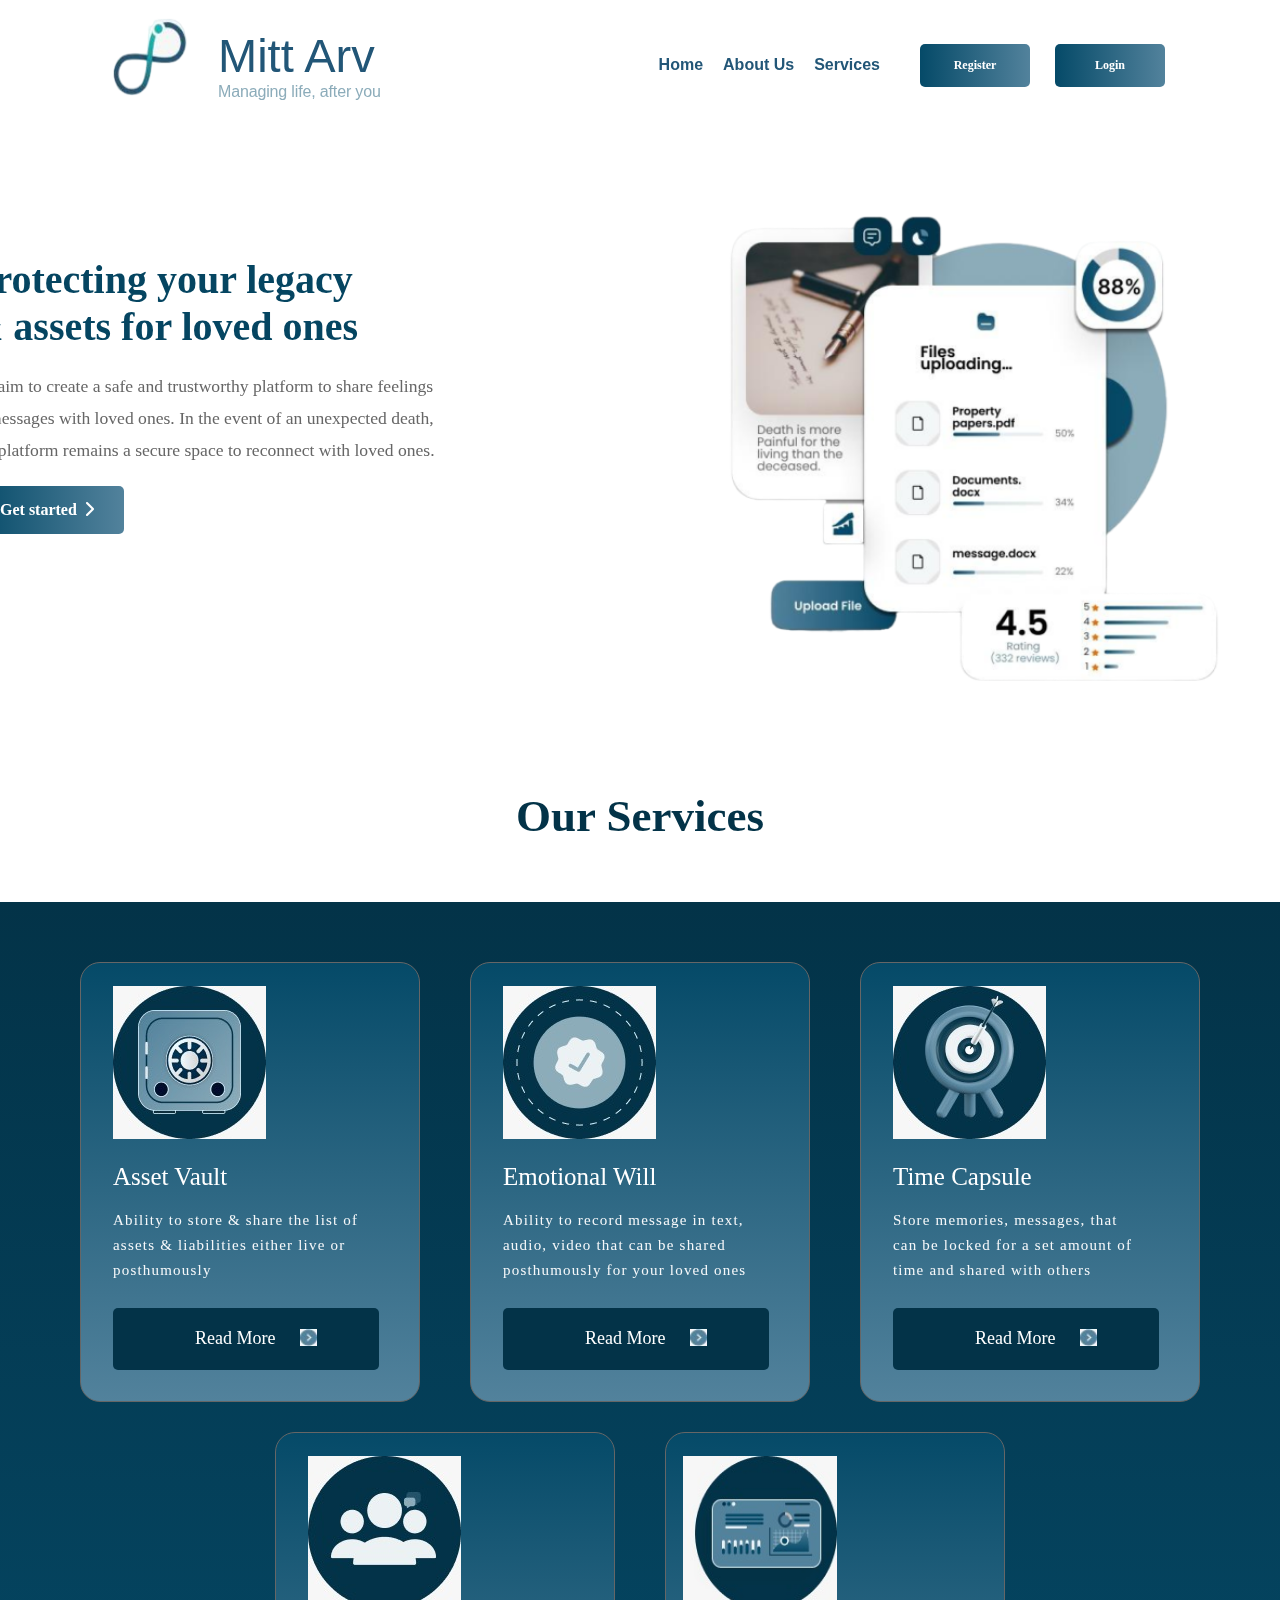
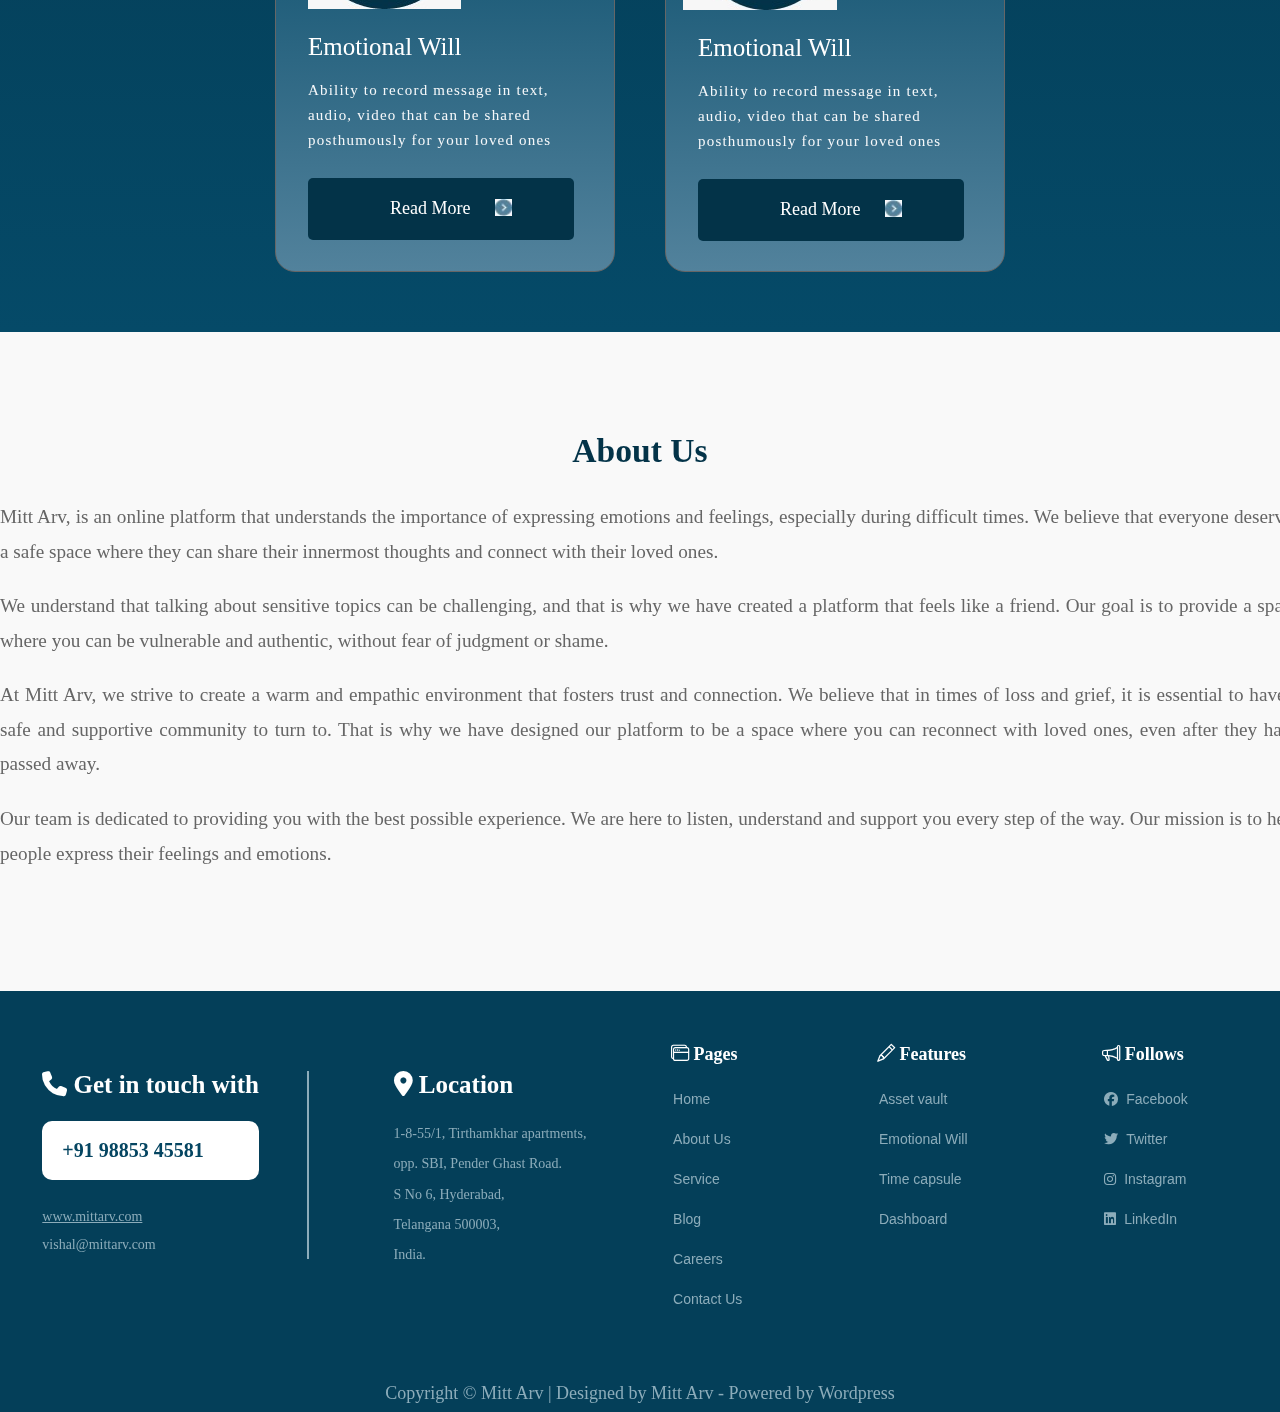
<file: index.html>
<!DOCTYPE html>
   <html lang="en">
   <head>
       <meta charset="UTF-8">
       <meta name="viewport" content="width=device-width, initial-scale=1.0">
        <link rel="stylesheet" href="style.css">
       <link rel="stylesheet" href="https://cdnjs.cloudflare.com/ajax/libs/font-awesome/6.5.2/css/all.min.css">
       <link rel="stylesheet" href="https://cdn.jsdelivr.net/npm/bootstrap-icons@1.11.3/font/bootstrap-icons.min.css">
       <title>Figma Design </title>
   </head>
   <body>
       <section>
           <!-- Navigation bar -->
           <section>
               <nav>
                   <div class="container">
                       <div class="logo" style="cursor: pointer;">
                           <div class="text">
                               <img src="./logo figma design_prev_ui.png" class="logoimg" alt="" />
                               <div class="text-content">
                                   <h2>Mitt Arv</h2>
                                   <span class="after">Managing life, after you</span>
                               </div>
                           </div>
                       </div>
                   </div>
                   <div class="nav-links">
                       <ul>
                           <li><a href="#" class="active">Home</a></li>
                           <li><a href="#">About Us</a></li>
                           <li><a href="#">Services</a></li>
                       </ul>
                       <button class="button" type="button"><span>Register</span></button>
                       <button class="button" type="button"><span>Login</span></button>
                   </div>
               </nav>
           </section>
           <section>
               <div class="containers">
                   <section class="main-section">
                       <div class="text-content">
                           <h1>
                               Protecting your legacy <br />
                               & assets for loved ones
                           </h1>
                           <p>
                               We aim to create a safe and trustworthy platform to share feelings <br>
                               & messages with loved ones. In the event of an unexpected death, <br>
                               our platform remains a secure space to reconnect with loved ones.
                           </p>
                           <button>Get started <i class="fas fa-chevron-right"></i></button>
                       </div>
                       <div class="image-content">
                           <img src="./files uploading figma design_prev_ui.png" alt="Files Uploading" />
                       </div>
                   </section>
                   <section class="services-section">
                       <!-- <h2>Our Services</h2> -->
                   </section>
               </div>
           </section>
       
       
           <section>
               <div class="service">
                 <h2>Our Services</h2>
               </div>
               <div class="contain">
                 <div class="container-service">
                   <div class="card">
                     <div class="card-inner">
                       <img src="./figma 001.jpg" class="wid" alt="" />
                       <h3>Asset Vault</h3>
                       <p>
                         Ability to store & share the list of <br />
                         assets & liabilities either live or posthumously
                       </p>
                       <button class="read">
                         Read More
                         <img src="./figma 006.jpg" class="buttImg" alt="" />
                       </button>
                     </div>
                   </div>
                   <div class="card">
                     <div class="card-inner">
                       <img src="./figma 002.jpg" class="wid" alt="" />
                       <h3>Emotional Will</h3>
                       <p>
                         Ability to record message in text, audio, video that can be
                         shared posthumously for your loved ones
                       </p>
                       <button class="read">
                         Read More
                         <img src="./figma 006.jpg" class="buttImg" alt="" />
                       </button>
                     </div>
                   </div>
                   <div class="card">
                     <div class="card-inner">
                       <img src="./figma 003.jpg" class="wid" alt="" />
                       <h3>Time Capsule</h3>
                       <p>
                         Store memories, messages, that <br />
                         can be locked for a set amount of <br />
                         time and shared with others
                       </p>
                       <button class="read">
                         Read More
                         <img src="./figma 006.jpg" class="buttImg" alt="" />
                       </button>
                     </div>
                   </div>
                 </div>
                 <div class="container-service">
                   <div class="card">
                     <div class="card-inner">
                       <img src="./figma 004.jpg" class="wid" alt="" />
                       <h3>Emotional Will</h3>
                       <p>
                         Ability to record message in text, audio, video that can be
                         shared posthumously for your loved ones
                       </p>
                       <button class="read">
                         Read More
                         <img src="./figma 006.jpg" class="buttImg" alt="" />
                       </button>
                     </div>
                   </div>
                   <div class="card">
                     <div class="card-inner">
                       <img src="./figma 005.jpg" class="widd" alt="" />
                       <h3>Emotional Will</h3>
                       <p>
                         Ability to record message in text, audio, video that can be
                         shared posthumously for your loved ones
                       </p>
                       <button class="read">
                         Read More
                         <img src="./figma 006.jpg" class="buttImg" alt="" />
                       </button>
                     </div>
                   </div>
                 </div>
               </div>
             </section>
       
           <section id="about" class="about">
               <div class="container">
                   <h2>About Us</h2>
                   <div class="about-content">
                       <p>Mitt Arv, is an online platform that understands the importance of expressing emotions and feelings, especially during difficult times. We believe that everyone deserves a safe space where they can share their innermost thoughts and connect with their loved ones.</p>
                       <p>We understand that talking about sensitive topics can be challenging, and that is why we have created a platform that feels like a friend. Our goal is to provide a space where you can be vulnerable and authentic, without fear of judgment or shame.</p>
                       <p>At Mitt Arv, we strive to create a warm and empathic environment that fosters trust and connection. We believe that in times of loss and grief, it is essential to have a safe and supportive community to turn to. That is why we have designed our platform to be a space where you can reconnect with loved ones, even after they have passed away.</p>
                       <p>Our team is dedicated to providing you with the best possible experience. We are here to listen, understand and support you every step of the way. Our mission is to help people express their feelings and emotions.</p>
                   </div>
               </div>
           </section>
       
                  <!-- Footer -->
                  <footer class="footer">
                   <div class="contact">
                       <h3><span><i class="fas fa-phone"></i></span> Get in touch with</h3>
                       <p>+91 98853 45581</p>
                       <a href="http://www.mittarv.com" style="text-decoration: underline;">www.mittarv.com</a><br>
                       <a href="mailto:vishal@mittarv.com">vishal@mittarv.com</a>
                   </div>
                   <div class="location">
                       <h3><span><i class="fas fa-location-dot"></i></span> Location</h3>
                       <p>1-8-55/1, Tirthamkhar apartments, <br> opp. SBI, Pender Ghast Road. <br> S No 6, Hyderabad, <br>
                           Telangana 500003, <br>
                           India.
                       </p>
                   </div>
                   <div class="pages">
                       <h3><span><i class="bi bi-window-stack"></i></i></span> Pages</h3>
                       <ul>
                           <li><a href="#">Home</a></li>
                           <li><a href="#">About Us</a></li>
                           <li><a href="#">Service</a></li>
                           <li><a href="#">Blog</a></li>
                           <li><a href="#">Careers</a></li>
                           <li><a href="#">Contact Us</a></li>
                       </ul>
                   </div>
                   <div class="features">
                       <h3><span><i class="bi bi-pencil"></i></span> Features</h3>
                       <ul>
                           <li><a href="#">Asset vault</a></li>
                           <li><a href="#">Emotional Will</a></li>
                           <li><a href="#">Time capsule</a></li>
                           <li><a href="#">Dashboard</a></li>
                       </ul>
                   </div>
                   <div class="follows">
                       <h3><span><i class="bi bi-megaphone"></i></span> Follows</h3>
                       <ul>
                           <li><a href="#"><i class="fab fa-facebook"></i>Facebook</a></li>
                           <li><a href="#"><i class="fab fa-twitter"></i>Twitter</a></li>
                           <li><a href="#"><i class="fab fa-instagram"></i>Instagram</a></li>
                           <li><a href="#"><i class="fab fa-linkedin"></i>LinkedIn</a></li>
                       </ul>
                   </div>
               </footer>
               <p class="copyright"> Copyright © Mitt Arv | Designed by Mitt Arv - Powered by Wordpress</p>
       
       </section>   
   
       
   </body>
   </html>


</body>
</html>
</file>
<file: style.css>
*{
    margin: 0;
    padding: 0;
    font-family:Plus Jakarta Sans;
}


@import url('https://fonts.googleapis.com/css2?family=Inter+Tight:wght@100..900&display=swap');
@import url('https://fonts.googleapis.com/css2?family=Mandali&display=swap');




.containers {
  margin: -20px auto 0 auto;
  width: 1200px;

}

* {
  margin: 0;
  padding: 0;
  box-sizing: border-box;
}

body {
  font-family: "Inter", sans-serif;
}

nav {
    top: 0;
    display: flex;
    justify-content: space-between;
    align-items: center;
    padding: 0px 5rem;
    background-color: #fff;
    width: 100%;
}



.logo .text {
  display: flex;
  align-items: center;
}

.logo .text div.text-content {
  display: flex;
  flex-direction: column;
}

.logo .text h2 {
  font-size: 47px;
  color: #225677;
  font-family: "Inter", sans-serif;
  font-weight: 500;
  font-style: normal;
}

.logoimg {
  width: 138px;
  height: 130px;
  position: relative;
  top: -8.43px;
  mix-blend-mode: darken;
}

.after {
  color: #8CACBA;
  font-size: 16px;
  line-height: 18.57px;
  letter-spacing: -0.15px;
  font-weight: 400;
  font-family: "Inter Tight", sans-serif;
}

.nav-links {
  display: flex;
  align-items: center;
}

.nav-links ul {
  list-style-type: none;
  display: flex;
  align-items: center;
  margin: 0;
  padding: 0;
}

ul li {
  margin-right: 20px;
  position: relative;
  right: 30px;
}

ul li a {
  text-decoration: none;
  color: black;
  font-size: 16px;
  font-family: "Inter", sans-serif;
  color: #225677;
  font-weight: 700;

}

.button {
  margin-left: 25px;
  padding: 14px;
  width: 110px;
  position: relative;
  right: 35px;
  font-size: 12px;
  transition: all 0.5s;
  border: none;
  background: linear-gradient(to right, #054A68 0%, #52829C 100%);
  color: white;
  cursor: pointer;
  border-radius: 5px;
}



.button span {
  cursor: pointer;
  display: inline-block;
  position: relative;
  transition: 0.5s;
}

.button span:after {
  content: '\00bb';
  position: absolute;
  opacity: 0;
  top: 0;
  right: -20px;
  transition: 0.5s;
}



.main-section {
  display: flex;
  justify-content: space-between;
  align-items: center;
  padding: 10px 0; 
  min-height: 100%;
   margin-top: -90px; 
}

.main-section .text-content {
  max-width: 700px;
  margin-left: -70px;
  /* margin-right: 600px; */
}

.main-section h1 {
  color: #054561;
  font-size: 2.5rem;
  margin-bottom: 20px;
}

.main-section p {
  color: #666;
  font-size: 1.1rem;
  line-height: 2rem;
  margin-bottom: 20px;
}

.main-section button {
  background:linear-gradient(to right, #054A68 0%, #52829C 100%);
  color: #fff;
  padding: 15px 30px;
  border: none;
  border-radius: 5px;
  font-size: 1rem;
  cursor: pointer;
}


button i {
    margin-left: 0.2em; /* Adjust margin for icon spacing */
}

/* CSS for button hover effect */
button {
    background-color: white;
    color: #054561;
    border: 2px solid #054561;
    padding: 10px 20px;
    font-size: 18px;
    font-weight: bold;
    cursor: pointer;
    transition: background-color 0.3s, color 0.3s, border-color 0.3s;
}



/* // */
.main-section .image-content {
  max-width: 900px;
}

.main-section .image-content img {
  width: 100%;
  border-radius: 10px;
  height: 536px;
  margin-top: 150px;
  /* padding-left: 130px; */
}

/* .services-section {
  text-align: center;
  padding: 40px 0;
}

.services-section h2 {
  color: #333;
  font-size: 2rem;
  margin-bottom: 20px;
} */


/* SERVICE CARD LAYOUT */

.service {
  text-align: center;
  font-size: 30px;
  color: #033348;
  margin-top: 40px;
  padding-bottom: 60px;
}

.contain {
  background: linear-gradient(180deg, #033348 0%, #054A68 100%);
  height: max-content;
  padding: 30px 0;
}

.container-service {
  display: flex;
  flex-wrap: wrap;
  justify-content: center;
  gap: 50px;
  margin-bottom: 30px;
  margin-top: 30px;
}

.card {
  background: linear-gradient(180deg, #054A68 0%, #52829C 100%);
  border-radius: 20px;
  padding: 41px, 39px, 41px, 39px;
  width: 340px;
  height: 440px;
  display: flex;
  flex-direction: column;
  align-items: left;
  border: 1px solid #666;
}

.card-inner {
  width: 274px !important;
  height: 393px !important;
  gap: 26px;
  opacity: 0px;
  margin: auto;
}


.card h3 {
  font-family: "Plus Jakarta Sans";
  font-size: 25px;
  font-weight: 500;
  line-height: 27.63px;
  text-align: left;
  width: 170px;
  color: #fff;
  height: 28px;
  padding-top: 20px;
  gap: 0px;
  opacity: 0px;
  padding-bottom: 20px;
}

.card p {
  gap: 0px;
  opacity: 0px;
  font-family: "Inter";
  font-size: 15px;
  line-height: 25.04px;
  padding-top: 25px;
  letter-spacing: 1.2px;
  padding-bottom: 25px;
  text-align: left;
  color: #F6F8FA;
}

.wid {
  width: 153px;
  height: 153px;
  gap: 0px;
  opacity: 0px;
}

.widd {
  width: 154px;
  height: 154px;
  position: relative;
  right: 15px;
  gap: 0px;
  opacity: 0px;
}

button {
  border: none;
}

.read {
  width: 266px;
  height: 62px;
  padding: 16px 60px 17px 60px;
  gap: 10px;
  border-radius: 5px;
  opacity: 0px;
  color: #fff;
  font-family: "Nunito";
  cursor: pointer;
  font-size: 18px;
  font-weight: 500;
  line-height: 28.8px;
  text-align: center;
  background: #033348;
}

.buttImg {
  width: 17px;
  height: 17px;
  position: relative;
  left: 20px;
  top: 2px;
  gap: 0px;
  opacity: 0px;
  rotate: 90 deg;
}



/* ABOUT LAYOUT */

.about {
    background-color: #f9f9f9;
    padding: 100px 0;
    text-align: center;
}

.about h2{
  color: #033348;
  font-weight: 700;
  font-size: 210%;
  margin-bottom: 30px;
}

.about-content {
    width: 1300px;
    margin: 0 auto;
}

.about-content p {
     margin-bottom: 20px;  
    /* padding-left: 20px;  */
    font-size: 1.2rem; 
    line-height: 1.8;  
    text-align: justify;
    color: #666;
}


/* FOOTER LAYOUT */

.footer {
  background: linear-gradient(to right, #043f59 100%, #4f86a4 0%);
  padding: 50px 0;
  display: flex;
  justify-content: space-around;
  align-items: flex-start;
  color: #fff;
}

.footer div {
  max-width: 300px;
}

.footer h3 {
  font-size: 18px;
  margin-bottom: 20px;
}

.footer p,
.footer li {
  font-size: 14px;
  line-height: 1.6;
}

.footer a {
  color: #fff;
  text-decoration: none;
}

/* .footer .contact,
.footer .location,
.footer .pages,
.footer .features,
.footer .follows {
  flex: none;
} */

.footer .contact p,.footer .location p {
  margin: 0 0 10px 0;
}

.footer .pages ul,.footer .features ul,.footer .follows ul {
  list-style: none;
  padding: 0;
  margin: 0;
}

.footer .pages li,.footer .features li,.footer .follows li {
  margin-bottom: 10px;
}

.footer .pages a,.footer .features a,.footer .follows a {
  display: block;
  color: #fff;
}

.footer .follows a i {
  margin-right: 8px;
}

.copyright {
  text-align: center;
  /* padding-bottom: 20px; */
  background: linear-gradient(to right, #043f59 100%, #4f86a4 0%);
   color: #8CACBA;
  font-family: Inter;
  font-size: 18px;
  font-weight: 400;
  line-height: 38.07px;
}

.footer .contact {
  text-align: left;
  margin-top: 30px;
  font-family: Plus Jakarta Sans;
  line-height: 27.63px;
  text-align: left;
  border-right: 2px solid #8CACBA;;
  padding-right: 3rem;
}

.footer .contact h3 {
  margin-bottom: 10px;
  font-size: 25px;
  font-weight: 600;
}

.footer .contact p {
  margin: 22px 0;
  background-color: white;
  color: #054561;
  padding: 10px 20px;
  border-radius: 10px;
  font-family: Inter;
  font-size: 20px;
  font-weight: 700;
  line-height: 39.13px;
  text-align: left;

}

.footer .contact a {
  font-size: 14px;
  color: #8CACBA;
  text-decoration: none;
}

.footer .contact a:hover {
  text-decoration: underline;
}

.footer .location {
  margin-top: 30px;
  gap: 20px;
}

.footer .location h3 {
  font-family: Plus Jakarta Sans;
  font-size: 25px;
  font-weight: 600;
  line-height: 27.63px;
  text-align: left;

}

.footer .location p {
  font-size: 14px;
  color: #8CACBA;
  line-height: 1.9rem;
}

.pages h3,
.features h3,
.follows h3 {
  font-family: Plus Jakarta Sans;
  font-size: 25px;
  font-weight: 600;
  line-height: 27.63px;
  text-align: left;
}

.pages li,
.features li,
.follows li {
  margin-left: 2rem;
  font-family: Inter;
  font-size: 18px;
  font-weight: 400;
  line-height: 30px;
  text-align: left;
}

.footer .pages h3,
.footer .features h3,
.footer .follows h3 {
  font-size: 18px;
  margin-bottom: 15px;
}

.footer .pages a,
.footer .features a,
.footer .follows a {
  font-size: 14px;
  font-weight: 200;
  color: #8CACBA;
  text-decoration: none;
}

.footer .pages a:hover,
.footer .features a:hover,
.footer .follows a:hover {
  text-decoration: underline;
}

.footer .follows a i {
  margin-right: 8px;
}
</file>
